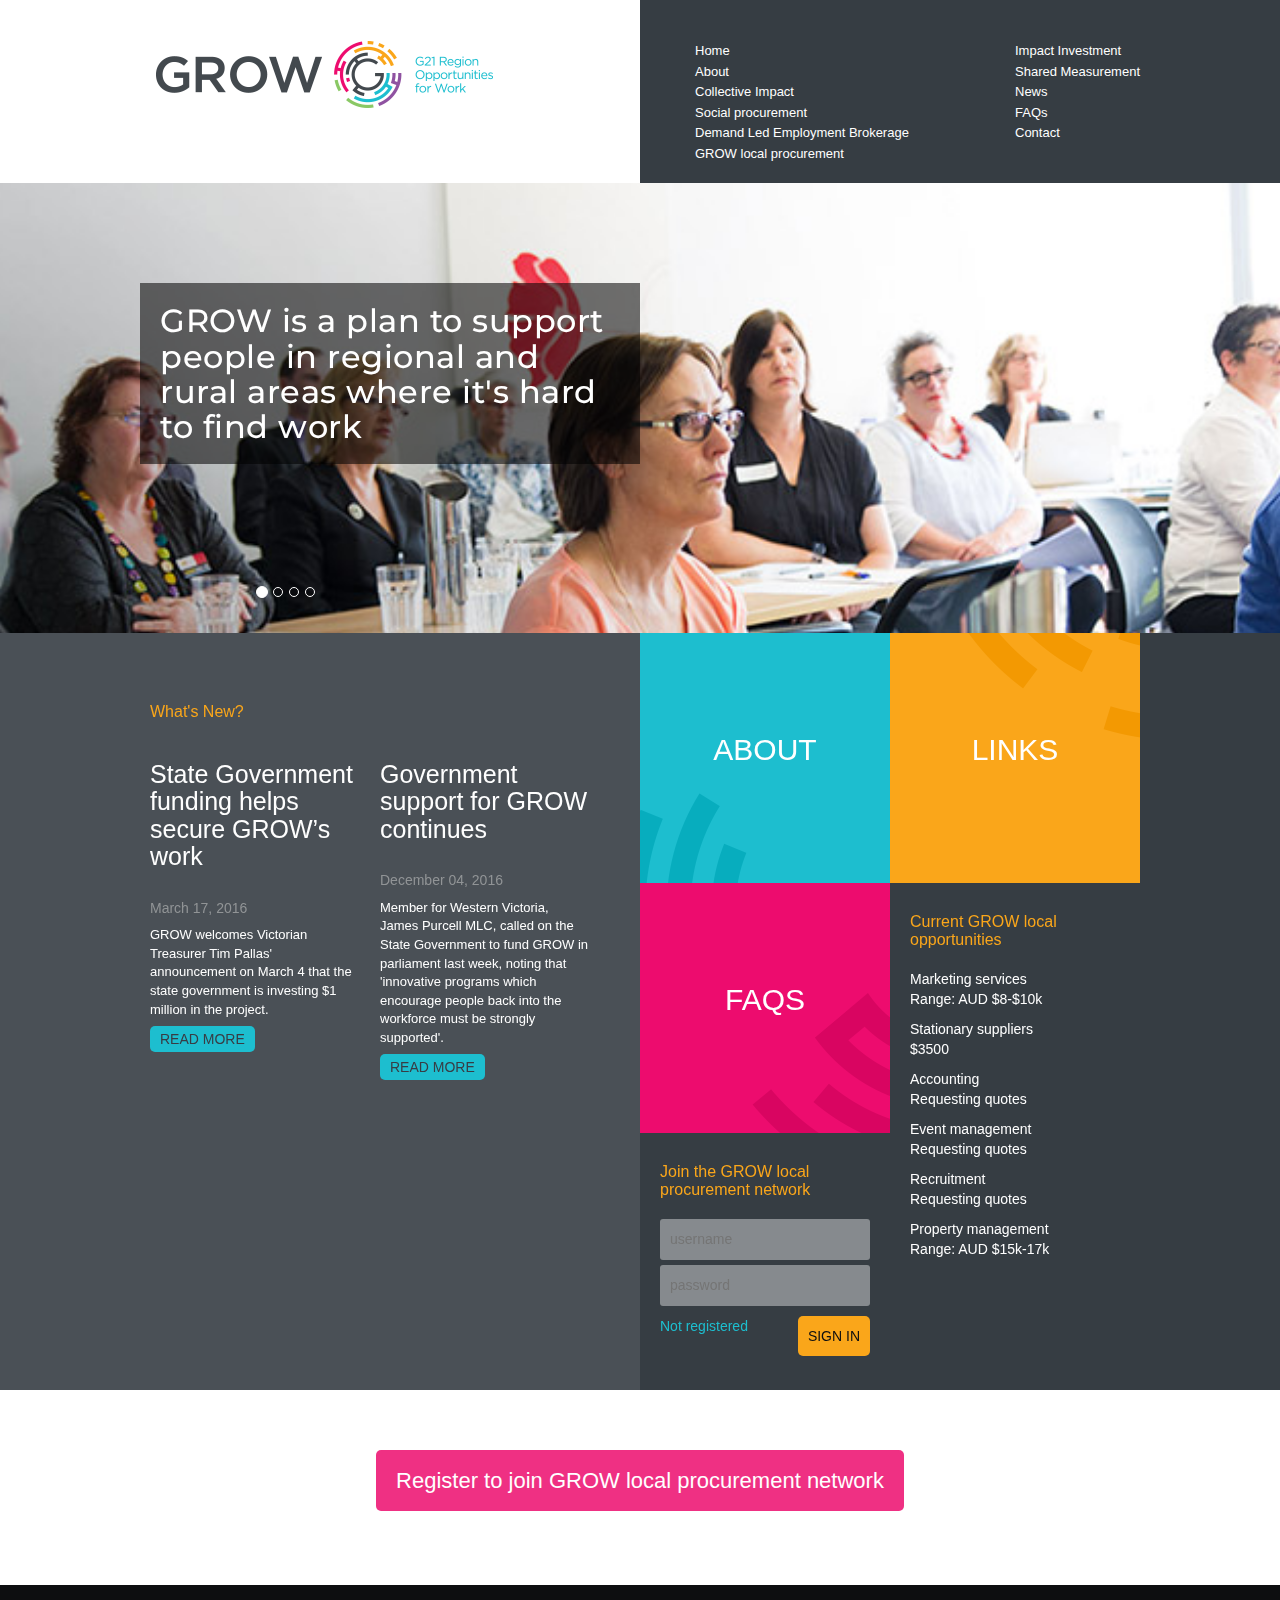
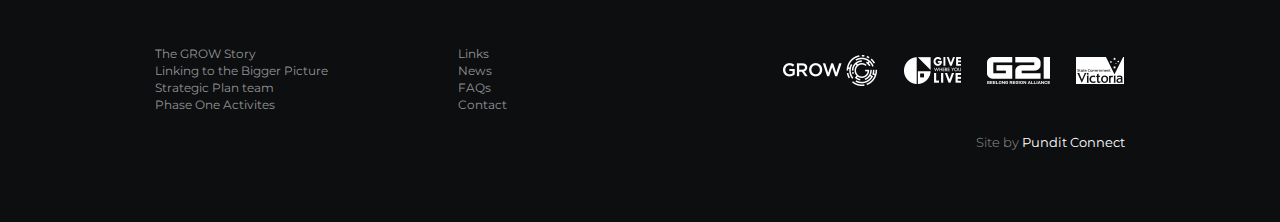
<file: index.html>
<!DOCTYPE html5>
<html lang="en">
  <head>
    <meta charset="utf-8">
    <meta http-equiv="X-UA-Compatible" content="IE=edge">
    <meta name="viewport" content="width=device-width, initial-scale=1">
    <!-- The above 3 meta tags *must* come first in the head; any other head content must come *after* these tags -->
    <title>Grow</title>

    <!-- Bootstrap -->
    <link href="css/bootstrap.min.css" rel="stylesheet">
    <link href="css/custom.css" rel="stylesheet">

  </head>
  <body>
  
  <div class="container-fluid">

    <section id="heading" class="hidden-xs">
      <div class="page-wrap">
        <div class="row">
          <div class="col-xs-12 col-sm-6 col-md-6 col-lg-6">
            <a href="#"> <img src="img/logo1.png"> </a>
          </div>
          <div class="col-xs-12 col-sm-6 col-md-6 col-lg-6" id="headerLinks">
            <div class="col-xs-12 col-sm-6 col-md-6 col-lg-6">
              <ul>
                <li><a href="#">Home</a></li>
                <li><a href="./construction.html">About</a></li>
                <li><a href="./construction.html">Collective Impact</a></li>
                <li><a href="./construction.html">Social procurement</a></li>
                <li><a href="./construction.html">Demand Led Employment Brokerage</a></li>
                <li><a href="./construction.html">GROW local procurement</a></li>
              </ul>
            </div>
            <div class="col-xs-12 col-sm-6 col-md-6 col-lg-6">
              <ul>
                <li><a href="./construction.html">Impact Investment</a></li>
                <li><a href="./construction.html">Shared Measurement</a></li>
                <li><a href="./construction.html">News</a></li>
                <li><a href="./construction.html">FAQs</a></li>
                <li><a href="./construction.html">Contact</a></li>
              </ul>
            </div>
          </div>
        </div>
      </div>
    </section>

    <section id="mobileNavbar" class="visible-xs">
      <nav class="navbar navbar-inverse">
        <div class="container-fluid">
          <div class="navbar-header">
            <button type="button" class="navbar-toggle" data-toggle="collapse" data-target="#myNavbar">
              <span class="icon-bar"></span>
              <span class="icon-bar"></span>
              <span class="icon-bar"></span> 
            </button>
            <a class="navbar-brand" href="/"><img src="img/logo1.png"></a>
          </div>
          <div class="collapse navbar-collapse" id="myNavbar">
            <ul class="nav navbar-nav">
              <li><a href="./construction.html">Home</a></li>
              <li><a href="./construction.html">About</a></li>
              <li><a href="./construction.html">Collective Impact</a></li>
              <li><a href="./construction.html">Social procurement</a></li>
              <li><a href="./construction.html">Demand Led Employment Brokerage</a></li>
              <li><a href="./construction.html">GROW local procurement</a></li>
              <li><a href="./construction.html">Impact Investment</a></li>
              <li><a href="./construction.html">Shared Measurement</a></li>
              <li><a href="./construction.html">News</a></li>
              <li><a href="./construction.html">FAQs</a></li>
              <li><a href="./construction.html">Contact</a></li>
            </ul>
          </div>
        </div>
      </nav>
    </section>

    <section id="carousel">
      <div class="page-wrap">
        <div id="growCarousel" class="carousel slide" data-ride="carousel">

          <div class="page-wrap-absolute">
            <h2>GROW is a plan to support people in regional and rural areas where it's hard to find work</h2>
          </div>
          <!-- Indicators -->
          <ol class="carousel-indicators">
            <li data-target="#growCarousel" data-slide-to="0" class="active"></li>
            <li data-target="#growCarousel" data-slide-to="1"></li>
            <li data-target="#growCarousel" data-slide-to="2"></li>
            <li data-target="#growCarousel" data-slide-to="3"></li>
          </ol>

          <!-- Wrapper for slides -->
          <div class="carousel-inner" role="listbox">
            <div class="item active">
              <img src="img/bg1.jpg">
            </div>
            <div class="item">
              <img src="img/bg2.jpg">
            </div>
            <div class="item">
              <img src="img/bg3.jpg">
            </div>
            <div class="item">
              <img src="img/bg4.jpg">
            </div>

          </div>

          <!-- Left and right controls -->
          <a class="left carousel-control" href="#growCarousel" role="button" data-slide="prev">
            <span class="glyphicon glyphicon-chevron-left" aria-hidden="true"></span>
            <span class="sr-only">Previous</span>
          </a>
          <a class="right carousel-control" href="#growCarousel" role="button" data-slide="next">
            <span class="glyphicon glyphicon-chevron-right" aria-hidden="true"></span>
            <span class="sr-only">Next</span>
          </a>
        </div>
      </div>
    </section>

    <section id="news">
      <div class="page-wrap">
        <div class="row">
          <div class="col-xs-12 col-sm-6 col-md-6 col-lg-6 rm-padding" id="left">
            <h4>What's New?</h4>
            <div class="col-xs-12 rm-padding">
              <div class="article">
                <h3><a href="./construction.html">State Government funding helps secure GROW’s work</a></h3>
                <h6>March 17, 2016</h6>
                <p>GROW welcomes Victorian Treasurer Tim Pallas' announcement on March 4 that the state government is investing $1 million in the project.</p>
                <a href="./construction.html" class="readMore-btn">Read More</a>
              </div>
              <div class="article">
                <h3><a href="./construction.html">Government support for GROW continues</a></h3>
                <h6>December 04, 2016</h6>
                <p>Member for Western Victoria, James Purcell MLC, called on the State Government to fund GROW in parliament last week, noting that 'innovative programs which encourage people back into the workforce must be strongly supported'.</p>
                <a href="./construction.html" class="readMore-btn">Read More</a>
              </div>
            </div>
          </div>
          <div class="col-xs-12 col-sm-6 col-md-6 col-lg-6 rm-padding" id="right">
            <div class="col-xs-12 col-sm-6 col-md-6 col-lg-6 rm-padding" id="">
              <a href="./construction.html">
                <div class="box about">
                  <h5><i></i> About</h5>
                </div>
              </a>
              <a href="./construction.html" class="">
                <div class="box faqs">
                  <h5><i></i> FAQs</h5>
                </div>
              </a>
              <a href="./construction.html" class="visible-xs">
                <div class="box links">
                  <h5><i></i> Links</h5>
                </div>
              </a>
              <form>
                <div class="signIn">
                <h4>Join the GROW local procurement network</h4>
                <input type="text" id="username" placeholder="username">
                <input type="password" id="password" placeholder="password">
                <br>
                <a href="./construction.html" class="notReg-btn">Not registered</a> <a href="./portal.html" class="signIn-btn">Sign in</a>
                </div>
              </form>
            </div>

            <div class="col-xs-12 col-sm-6 col-md-6 col-lg-6 rm-padding" id="">
              <a href="./construction.html" class="hidden-xs">
                <div class="box links">
                  <h5><i></i> Links</h5>
                </div>
              </a>
                <div id="opportunities">
                  <h4>Current GROW local opportunities</h4>
                  <p><span>Marketing services</span><br>Range: AUD $8-$10k</p>
                  <p><span>Stationary suppliers</span><br>$3500</p>
                  <p><span>Accounting</span><br>Requesting quotes</p>
                  <p><span>Event management</span><br>Requesting quotes</p>
                  <p><span>Recruitment</span><br>Requesting quotes</p>
                  <p><span>Property management</span><br>Range: AUD $15k-17k</p>
                </div>
            </div>

          </div>
        </div>
      </div>
    </section>

    <section id="register">
      <div class="page-wrap">
        <div class="row">
        <form action="./construction.html">
          <button>Register to join GROW local procurement network</button>
        </form>
        </div>
      </div>
    </section>

    <section id="footer">
      <div class="page-wrap">
        <div class="row">
          <div class="col-xs-12 col-sm-7 col-md-7 col-lg-7">
            <ul>
              <li><a href="./construction.html">The GROW Story</a></li>
              <li><a href="./construction.html">Linking to the Bigger Picture</a></li>
              <li><a href="./construction.html">Strategic Plan team</a></li>
              <li><a href="./construction.html">Phase One Activites</a></li>
            </ul>
            <ul>
              <li><a href="./construction.html">Links</a></li>
              <li><a href="./construction.html">News</a></li>
              <li><a href="./construction.html">FAQs</a></li>
              <li><a href="./construction.html">Contact</a></li>
            </ul>
          </div>
          <div class="col-xs-12 col-sm-5 col-md-5 col-lg-5">
            <a href="./construction.html"><img src="img/grow-logo.png"></a>
            <a href="./construction.html"><img src="img/give-logo.png"></a>
            <a href="./construction.html"><img src="img/g21.png"></a>
            <a href="./construction.html"><img src="img/victoria.png"></a>
            <p>Site by <span>Pundit Connect</span></p>
          </div>
        </div>
      </div>
    </section>


  </div>



<!--
<section id="">
  <div class="page-wrap">
    <div class="row">
    </div>
  </div>
</section>
-->


  <!--Scripts-->
  <script src="https://ajax.googleapis.com/ajax/libs/jquery/1.11.3/jquery.min.js"></script>
  <script src="js/bootstrap.min.js"></script>

  </body>
</html>
</file>
<file: css/custom.css>
/*  ********************************************   */
/*          Theme Name:       CSS                  */
/*          Description:                           */
/*          Author: Adrian Manabat                 */     
/*          Tags: Website, BACAS                   */
/*  ********************************************   */

/*  ******************************  */
/*  -+-+-+-Table of Contents-+-+-+- */
/*  1. Global Stye                  */
/*  3. Navigation                   */
/*  2. Class Calls                  */
/*  3. Header Style                 */
/*  4. Body Style                   */
/*  4. Home Style                   */
/*  5. Footer Style                 */
/*  5. Misc                         */
/*  5. Media Querries               */
/*  5. Extras                       */
/*  ******************************* */


/* Fonts */
@import url(//fonts.googleapis.com/css?family=Montserrat); - /* font-family: 'Montserrat', sans-serif; */
@import url(//fonts.googleapis.com/css?family=Open+Sans:400,300,600,700); - /* font-family: 'Open Sans', sans-serif; */


/* ***************************** */ 
/*          Global Style         */
/* ***************************** */

/* Sets Container to 100% Width */

html * {
  font-family: 'Open Sans', sans-serif !important;
}

.container, .container-fluid {
  width:100% !important;
  padding-left:0 !important;
  padding-right:0 !important;
}
.row {
  margin-left:0 !important;
  margin-right:0 !important;
}

/* Removes Dotted Border on Elements in Mozilla */
button::-moz-focus-inner, select::-moz-focus-inner, a::-moz-focus-inner {
  border: 0 !important;
  outline:none !important;
}

textarea:focus, input:focus, button:focus, select:focus, a:focus, button:active, select:active, a:active {
    outline: none !important;
    box-shadow:none !important;
    -webkit-box-shadow:none !important;
}

/* ***************************** */ 
/*          Navigation           */
/* ***************************** */

/* Navigation Global */
a, button, select {
  cursor: pointer;
}

  a:hover, a:focus, button:hover, .light:hover, .dark:hover, select:hover{
    text-decoration:none !important;
    opacity:.85;
    cursor: pointer;
  }

  button:active {
    opacity:1;
  }

/* ***************************** */ 
/*          Class Calls          */
/* ***************************** */

/* Hides Element */
.show-none {
  display:none !important;
}

/* Removes Padding */
.rm-padding {
  padding-left:0px !important;
  padding-right:0px !important;
}

/* Sets Max width to 1064px */
.page-wrap {
  max-width:1000px ;
  margin:0 auto !important;
}

/* Align Left */
.left {
  text-align:left;
}

/* Align Center */
.center {
  text-align:center;
}

/* Align Left */
.right {
  text-align:right;
}

/* ***************************** */ 
/*         Header Style          */
/* ***************************** */

#heading .page-wrap {
  max-width:100% !important;
}
  #heading a img {
    float: right;
    padding: 40px 120px 0 0;
  }
#headerLinks {
  background: #363d43;
  padding: 40px 0 10px;
}
  #headerLinks a {
    font-size:13px;
    color: white;
  }
    #headerlinks a:hover, #headerlinks a:focus, #headerlinks a:active {
      color: #1dbecf !important;
    }


/* ***************************** */ 
/*          Body Style           */
/* ***************************** */


h4 {
  color: #faa61a;
  font-size: 16px;
  margin: 0 0 20px 0;
}

h1,h2,h3,h4,h5,h6 {
  margin-top:10px;
}

h3 a {
  color: #fefefe;
  font-weight: 400;
  font-size: 25px;  
}
  h3 a:hover, h3 a:focus, h3 a:active {
    color: #fefefe !important;
  }

h6 {
  font-size: 14px;
  color: #919496;
  margin-top: 30px;
  font-weight: 400;
}

p {
  font-size: 13px;
  color: #fefefe;
}

a {
  color: #1dbecf;
}
  a:hover, a:focus, a:active {
    color: inherit !important;
  }

li {
  list-style-type: none;
}

#carousel .page-wrap {
  max-width: 100%;
}

#carousel .item {
  height: 450px;
}

#carousel .item img {
  width: 2046px;
  max-width: 2046px !important;
  overflow: hidden;
  left: 50%;
  position: absolute;
  margin-left: -1023px;  
}
  .carousel-control {
    background: none !important;
    opacity: 1;
    display:none; 
  }
  .carousel-control .glyphicon {
    box-shadow: none !important;
    text-shadow: none !important;
    opacity: 1 !important;
  }
.carousel-indicators {
  text-align: left;
}

.page-wrap-absolute {
  position: absolute;
  margin: 0 auto;
  left: 0;
  right: 0;
  max-width: 1000px;
  z-index: 5;
}
  .page-wrap-absolute h2 {
    color: white;
    max-width: 50%;
    margin-top: 100px;
    background: rgba(0,0,0,.55);
    padding: 20px;
    font-family: 'Montserrat', sans-serif;
    font-size: 32px;
    letter-spacing: .5;
  }

#news {
  background: url('../img/bg-repeat.png') center top #4a5056;
}
#left {
  padding: 60px 20px 0 20px;
}
  #left h4 {
    margin-left:10px;
  }

/* What's New */
.article {
  max-width: 46%;
  padding: 2%;
  float: left;
}

.readMore-btn {
  background-color: #1dbecf;
  color: #383C44;
  font-size: 14px;
  border-radius: 5px;
  padding: 5px 10px;
  text-transform: uppercase;  
}
  .readMore-btn:hover {
    background-color: #383C44;
    color: #1dbecf !important;
  }

.box h5 {
  color: white;
  text-transform: uppercase;
  font-size: 30px;
}

.about {
  background: url('../img/about-bg.png') bottom no-repeat;
  background-color: #1dbecf;
  height: 250px;
  padding-top: 90px;
  text-align: center;
}
  .about:hover,.faqs:hover,.links:hover {
    opacity:.5;
  }
.faqs {
  background: url('../img/faqs-bg.png') bottom no-repeat;
  background-color: #ed0c6e;
  height: 250px;
  padding-top: 90px;
  text-align: center;
}

.links {
  background: url('../img/links-bg.png') top no-repeat;
  background-color: #faa61a;
  height: 250px;
  padding-top: 90px;
  text-align: center;
}

/* Join */
.signIn {
  padding: 20px 20px 40px;
}
  .signIn input {
    background: rgba(255,255,255,.4);
    border: none;
    color: #D9D9D9;
    width: 100%;
    font-size: 14px;
    font-weight: 400;
    height: 41px;
    padding: 5px 5px 5px 10px;
    margin-bottom: 5px;
    border-radius: 3px;
  }
#password {
  margin-bottom: 10px;
}
  .notReg-btn:hover {
    color: #faa61a !important;
  }

.signIn-btn {
  background-color: #faa61a;
  color: #0d0e10;
  font-size: 14px;
  border-radius: 5px;
  padding: 10px;
  text-transform: uppercase;
  border: 0;
  float: right;
}
  .signIn-btn:hover {
    background-color: #0d0e10;
    color: #faa61a !important;    
  }

#opportunities {
  padding: 20px;
}
  #opportunities p {
    font-size: 14px;
  }

/* Register */
#register {
  padding: 60px;
  text-align: center;
  background: url('../img/bg3.jpg')no-repeat fixed center;
  background-size: cover !important;
}
  #register button {
    background-color: #ed0c6e;
    border:0;
    color: white;
    font-size: 22px;
    border-radius: 5px;
    padding: 15px 20px;
    border: 0;
    opacity: .85;
    cursor: pointer;
  }
    #register button:hover, #register button:focus, #register button:active {
      color:#ed0c6e !important;
      background-color: white !important;
      opacity:.7;
    }
/* ***************************** */ 
/*          Home Style           */
/* ***************************** */


/* ***************************** */ 
/*         Footer Style          */
/* ***************************** */

#footer {
  background-color: #0d0e10;
  padding: 60px 0;
  margin: 0;
  color: #a9abad;
  font-size: 12px;
  font-family: 'Montserrat', sans-serif;
}
  #footer ul {
    float: left;
    list-style: none;
    margin: 0 130px 0 0;
    padding: 0;
  }
    #footer ul li a {
      color: #919496;
    }
      #footer ul li a:hover, #footer ul li a:focus, #footer ul li a:active {
        color:white !important;
      }
  #footer img {
    padding-left: 20px;
  }

  #footer .col-lg-5 {
    text-align:right;
  }
    #footer .col-lg-5 p {
      color: #919496;
      font-weight: 300;
      margin-top: 40px;
    }
      #footer .col-lg-5 p span {
        font-weight:400;
        color: white;
      }

/* ***************************** */ 
/*              MISC             */
/* ***************************** */

/* Animated Transitions */
a, a:hover, input, .light:hover, .dark:hover, .span2, p, p:hover, .glyphicon, button, button:active, button:hover ,.about:hover,.faqs:hover,.links:hover {
  -webkit-transition: all 0.3s ease;
  -moz-transition: all 0.3s ease;
  -o-transition: all 0.3s ease;
  transition: all 0.3s ease;
}

/* ***************************** */ 
/*        Media Querries         */
/* ***************************** */

@media screen and (max-width:991px) {
  #heading a img {
    padding: 40px 10px 0 0 !important;
  }
}
@media screen and (max-width:768px) {
  #heading a img {
    float: none;
    padding: 20px 0;
    width: 100%;
    max-width: 350px;
  }
  #heading ul {
    padding-left: 5px;
  }

  .page-wrap-absolute h2 {
    max-width: 90%;
    margin-left: 5%;
    margin-top: 50px;
    font-size: 22px;
    letter-spacing: .5;    
  }

  /* Navbar */
  #mobileNavbar .container-fluid {
    padding-left: 15px !important;
    padding-right: 15px !important;
  }
  .navbar-inverse {
    background-color: white;
    border-color: none;
    border: none;
    height: auto !important;
    margin-bottom: 0;
  }
  .navbar-brand {
    padding: 0;
    height: auto !important;
  }
    .navbar-brand img {
      max-width: 290px;
      padding: 15px;
    }
    .nav.navbar-nav {
      background: #363d43;
      margin-top: 0;
    }
      .nav.navbar-nav li a {
        color: white !important;
      }
  .navbar-toggle {
    border: none !important;
    margin: 0;
    padding: 10px;
    margin-top: 18px;
    margin-right: 5px;
  }
    .navbar-toggle:hover, .navbar-toggle:focus, .navbar-toggle:active {
      background: none !important
    }
    .icon-bar {
      background: #363d43 !important;
      border-radius: 0;
      width: 36px !important;
      height: 5px !important;
    }

  /* Carousel */
  #carousel .item {
    height: 300px;
  }
    #carousel .item img {
      width: 1024px;
      max-width: 1024px !important;
      margin-left: -512px;
    }

  /* News */
  #news {
    background: #4a5056 !important;
  }
  #left {
    padding: 40px 20px;
  }
  #right {
    background: #363d43;
  }

  /* Register */
  #register button {
    font-size: 16px;
  }

  /* Footer */
  #footer .col-lg-5 {
    text-align: left;
  }
  #footer img {
    padding-left: 0;
    padding-right:20px;
  }


}
/* ***************************** */ 
/*             Extras            */
/* ***************************** */
</file>
